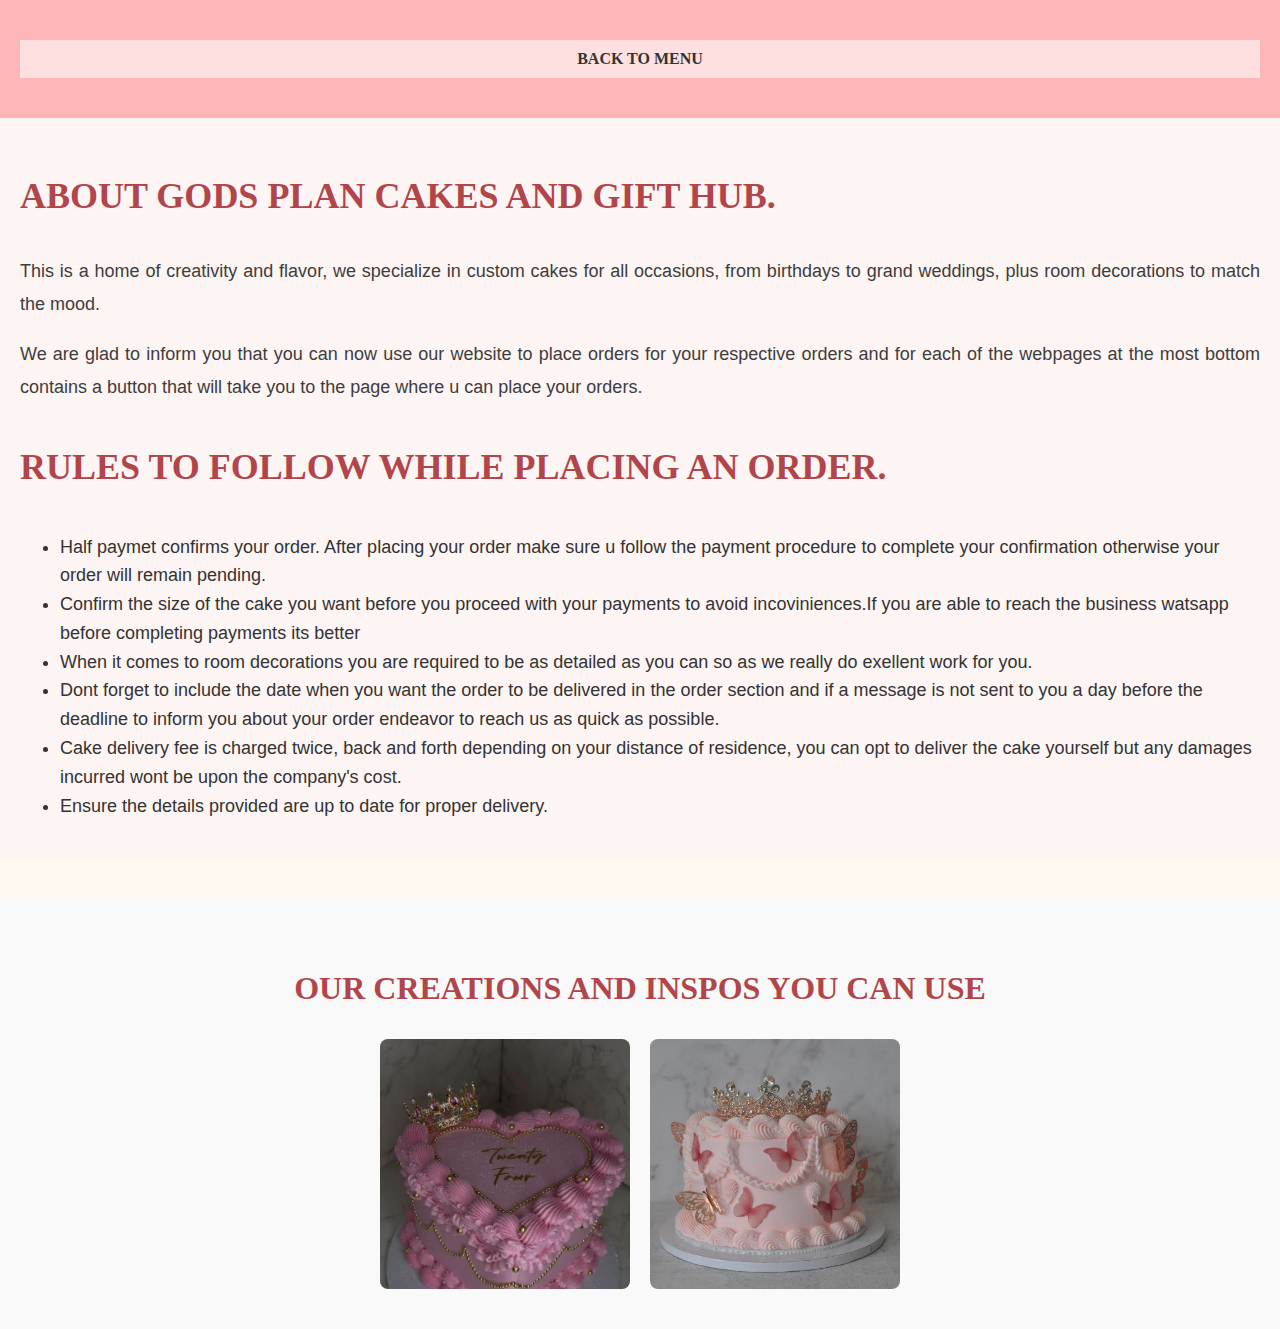
<file: aboutus.html>
<!DOCTYPE html>
<html lang="en">
<head>
    <meta charset="UTF-8">
    <meta name="viewport" content="width=device-width, initial-scale=1.0">
    <title>Document</title>
    <link rel="stylesheet" href="index.css">
</head>
<body>
    <header>
        <nav><a href="index.html">BACK TO MENU</a></nav>
    </header>
    <section class="about-us">
        <h2>ABOUT GODS PLAN CAKES AND GIFT HUB.</h2>
        <p>This is a home of creativity and flavor, we specialize in custom cakes for 
            all occasions, from birthdays to grand weddings, plus room decorations to match
            the mood.
        </p>
        <p>We are glad to inform you that you can now use our website to place orders for your respective orders
            and for each of the webpages at the most bottom contains a button that will take you to the page 
           where u can place your orders. </p>

           <h3>RULES TO FOLLOW WHILE PLACING AN ORDER.</h3>
           <ul>
            <li>Half paymet confirms your order. After placing your order make sure u follow the payment 
                procedure to complete your confirmation otherwise your order will remain pending.</li>
            <li>Confirm the size of the cake you want before you proceed with your payments to avoid
                incoviniences.If you are able to reach the business watsapp before completing payments its better</li>
            <li>When it comes to room decorations you are required to be as detailed as you can so as we really 
                do exellent work for you.</li>
            <li>Dont forget to include the date when you want the order to be delivered in the order section and if 
                a message is not sent to you a day before the deadline to inform you about your order endeavor to reach 
                us as quick as possible.</li>
            <li>Cake delivery fee is charged twice, back and forth depending on your distance of residence, you can opt to deliver the cake yourself 
                but any damages incurred wont be upon the company's cost. </li>
            <li>Ensure the details provided are up to date for proper delivery.</li>
           </ul>
    </section>
   <section class="container">
     <h3>OUR CREATIONS AND INSPOS YOU CAN USE</h3>
     <div class="gallery">
        <div class="card" 
        onclick="this.classlist.toggle('flipped')">
        <div class="card-inner">
            <div class="card-front">
                <img src="bd1.jpg" alt="Front Cake">
            </div>
            <div class="card-back">
                <img src="wedding2.jpg" alt="Back Cake">
            </div>
         </div>
         </div>
         <div class="card" 
         onclick="this.classlist.toggle('flipped')">
         <div class="card-inner">
            <div class="card-front">
                <img src="bd2.jpg" alt="Front Cake">
             </div>
             <div class="card-back">
                <img src="decor1.jpg" alt="Back Cake">
             </div>

         </div>
            

         </div>
       
     </div>
   </section>
</body>
</html>
</file>
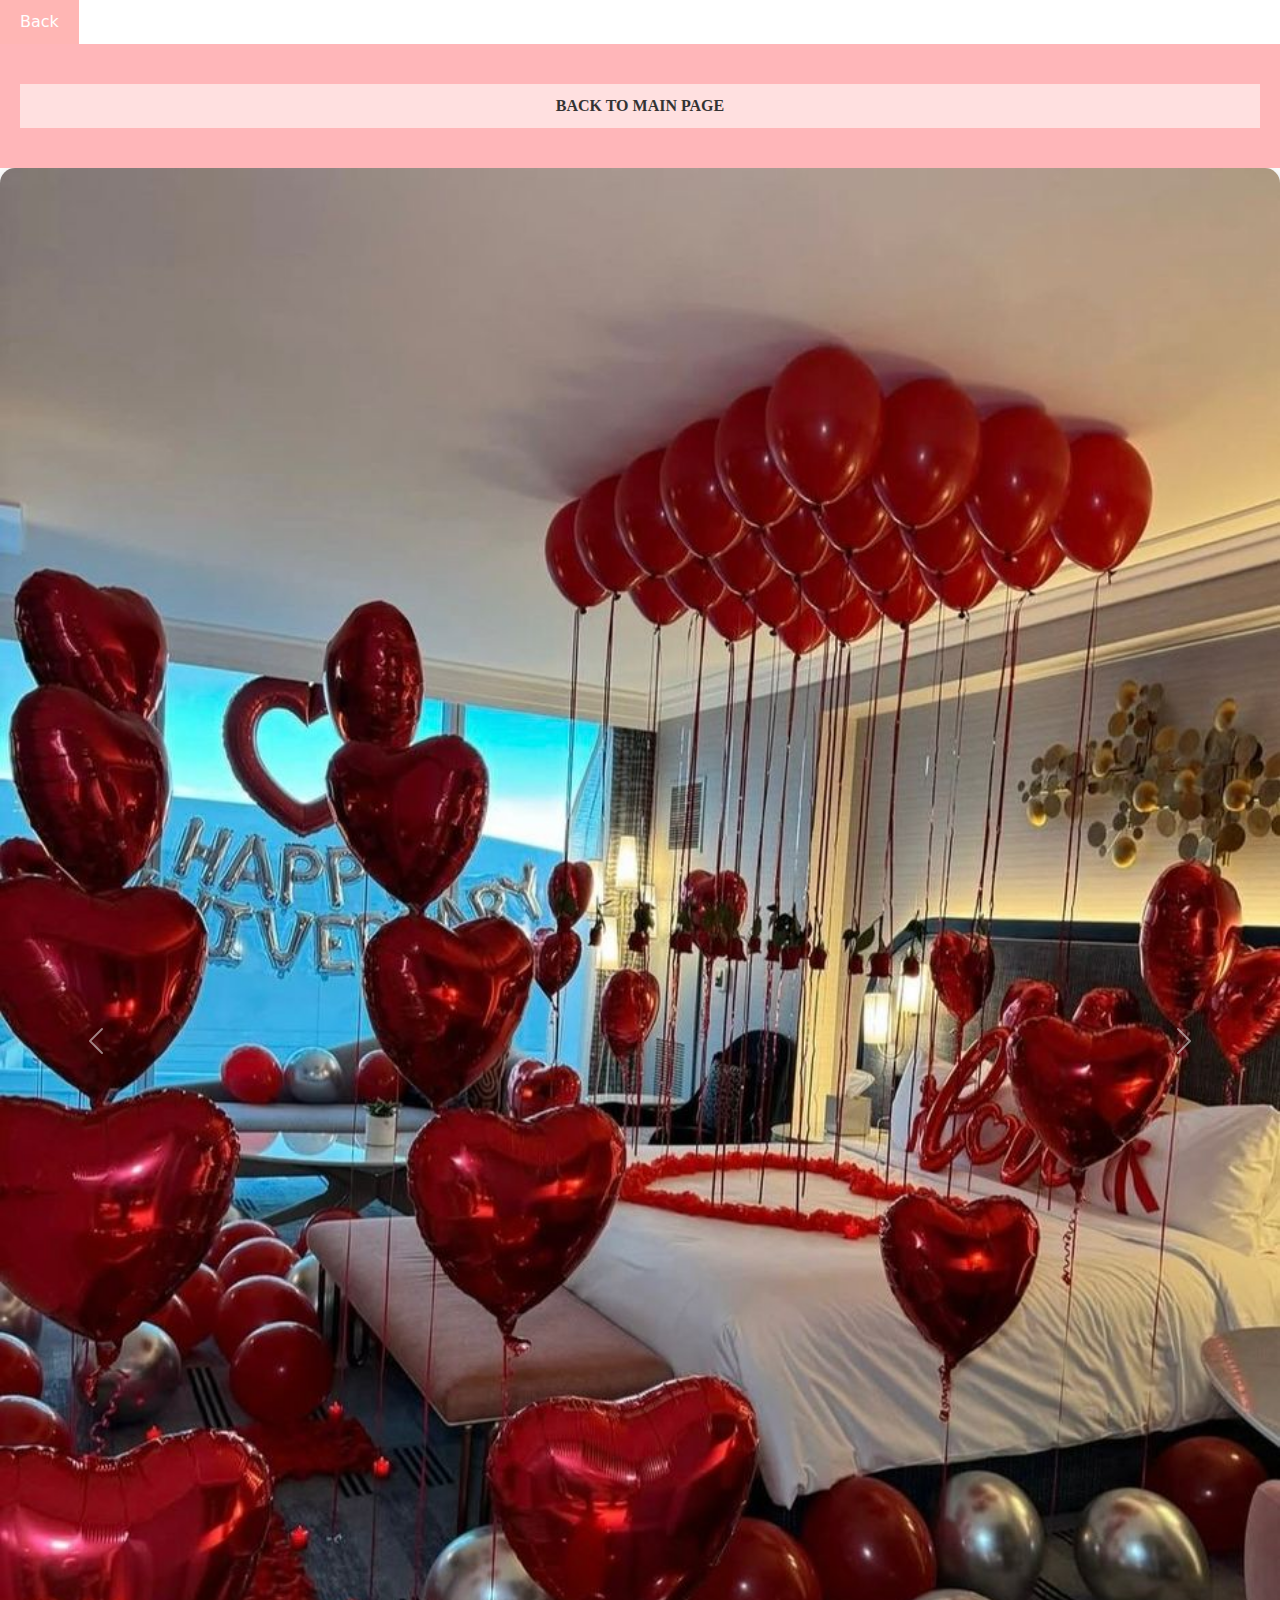
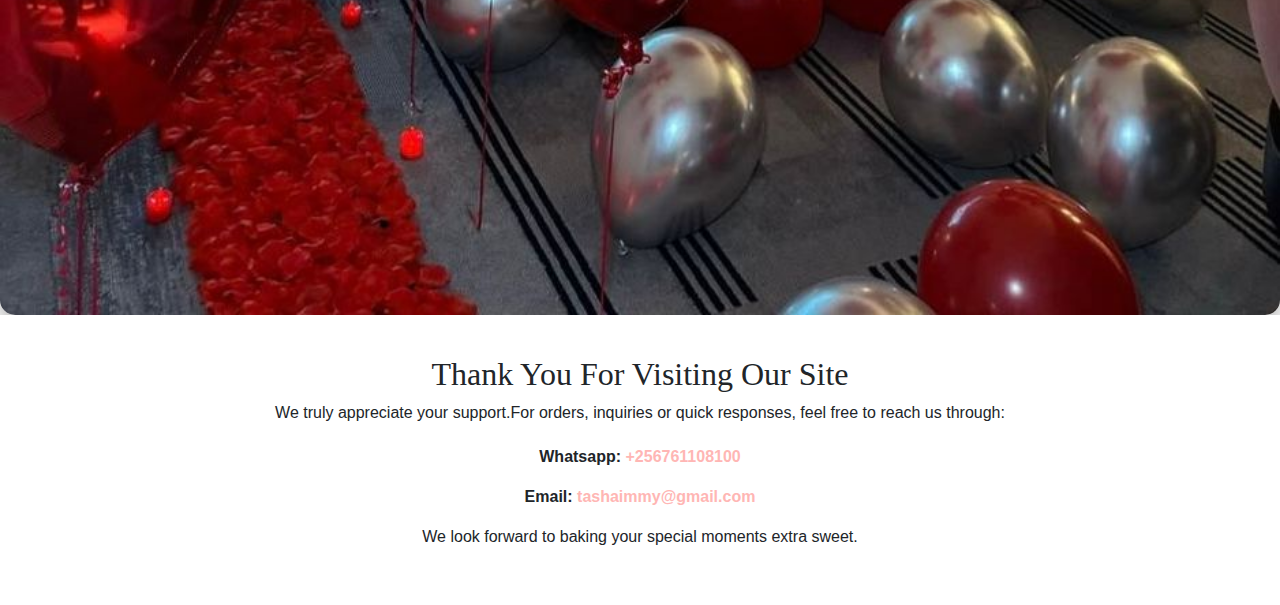
<file: contactpage.html>
<!DOCTYPE html>
<html lang="en">
<head>
    <meta charset="UTF-8">
    <meta name="viewport" content="width=device-width, initial-scale=1.0">
    <title>Document</title>
    <link rel="stylesheet" href="index.css">
<link href="https://cdn.jsdelivr.net/npm/bootstrap@5.3.0/dist/css/bootstrap.min.css" rel="stylesheet">
<script src="https://cdn.jsdelivr.net/npm/bootstrap@5.3.0/dist/js/bootstrap.bundle.min.js"></script>
</head>

<body>
    <button onclick="history.back()">Back</button>
    <header>
        <nav>
            <a href="index.html">BACK TO MAIN PAGE</a>
        </nav>
    </header>
    <section>
        <div id="carouselExample" class="carousel slide" data-bs-ride="false">
  <div class="carousel-inner">
    <div class="carousel-item active">
      <img src="decor5.jpg" class="d-block w-100" alt="Image 1">
    </div>
    <div class="carousel-item">
      <img src="bd5.jpg" class="d-block w-100" alt="Image 2">
    </div>
    <div class="carousel-item">
      <img src="bouquet3.jpg" class="d-block w-100" alt="Image 3">
    </div>
    <div class="carousel-item">
        <img src="wedding3.jpg" class="d-block w-100" alt="Image 4">

    </div>
  </div>

  <button class="carousel-control-prev" type="button" data-bs-target="#carouselExample" data-bs-slide="prev">
    <span class="carousel-control-prev-icon"></span>
  </button>
  <button class="carousel-control-next" type="button" data-bs-target="#carouselExample" data-bs-slide="next">
    <span class="carousel-control-next-icon"></span>
  </button>
    </section>

    <section class="contact-section">
        <h2>Thank You For Visiting Our Site</h2>
        <p>We truly appreciate your support.For orders, inquiries or quick responses, feel free to reach us
            through:
        </p>
        <div class="contact-info">
            <p>
                <strong>Whatsapp:</strong>
                <a href="https://wa.me/256761108100" target="_blank">+256761108100</a>
            </p>
            <p><strong>Email:</strong>
            <a href="mailto:tashaimmy@gmail.com">tashaimmy@gmail.com</a>
            </p>

        </div>
        <p>We look forward to baking your special moments extra sweet.</p>

    </section>

    
</body>
</html>
</file>
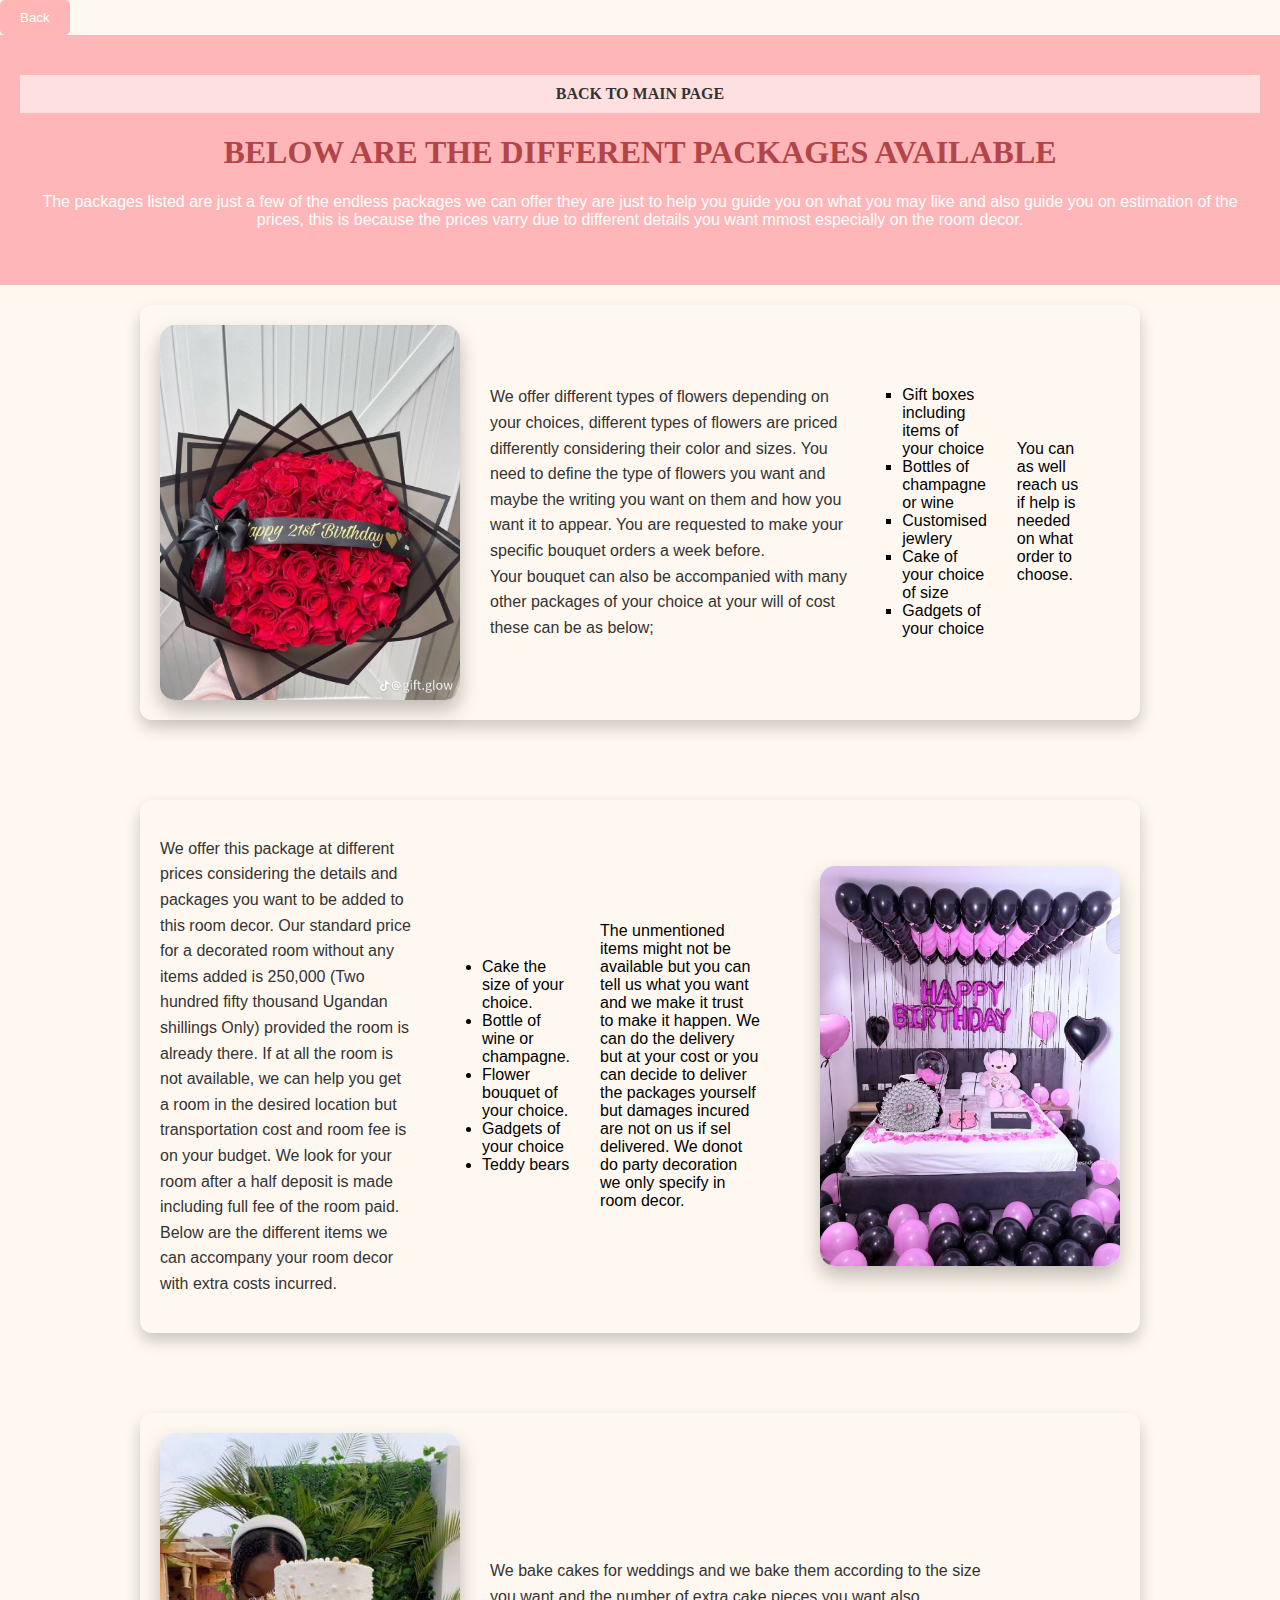
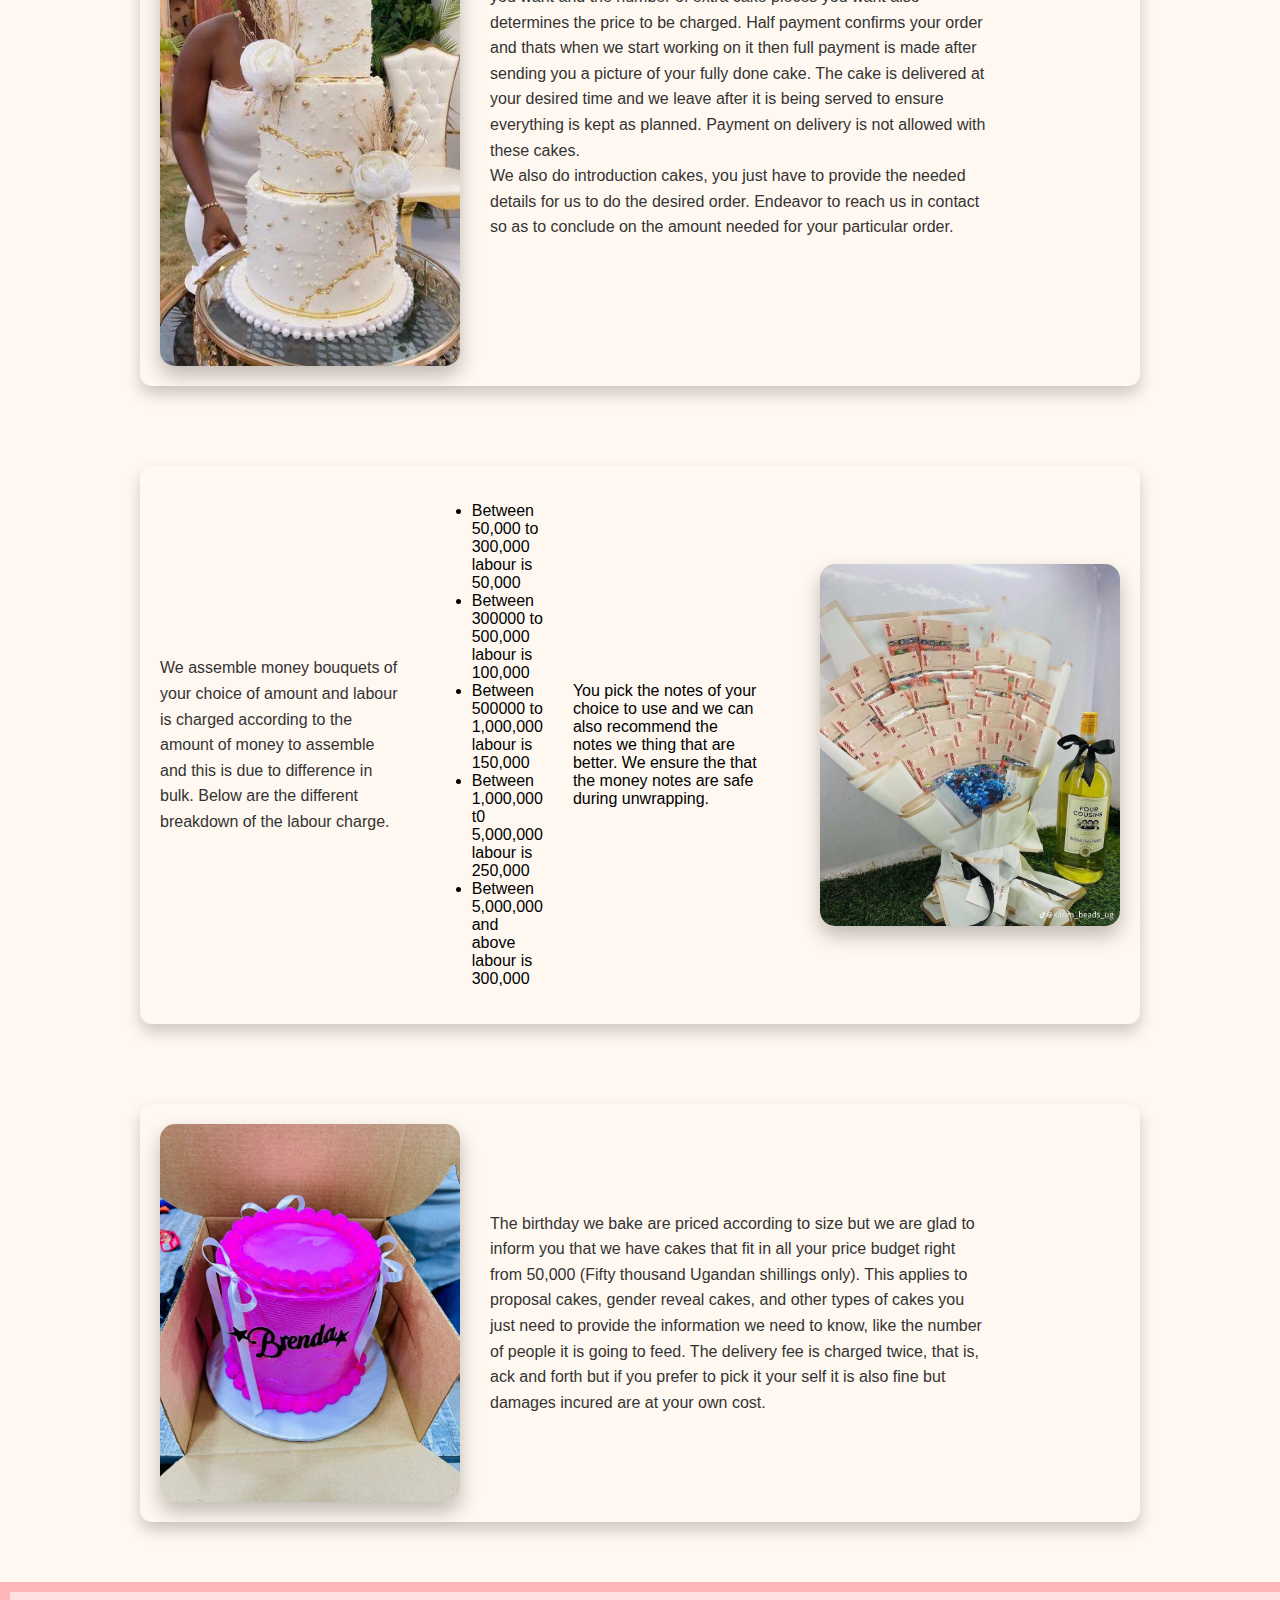
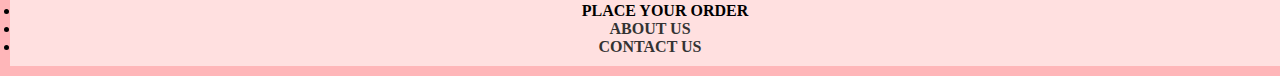
<file: menu.html>
<!DOCTYPE html>
<html lang="en">
<head>
    <meta charset="UTF-8">
    <meta name="viewport" content="width=device-width, initial-scale=1.0">
    <title>Document</title>
    <link rel="stylesheet" href="index.css">
</head>
<body>
    <button onclick="history.back()">Back</button>
    <header>
        <nav><a href="index.html">BACK TO MAIN PAGE</a></nav>
        <h1>BELOW ARE THE DIFFERENT PACKAGES AVAILABLE</h1>
        <P>The packages listed are just a few of the endless packages we can offer they are just to 
            help you guide you on what you may like and also guide you on estimation of the prices, this 
            is because the prices varry due to different details you want mmost especially on the room decor. 
        </P>
    </header>
    <section class="package">
        <div class="package-item">
            <img src="bouquet1.jpg" alt=" Flower Bouquets">
            <p>
                We offer different types of flowers depending on your choices, different types of
                flowers are priced differently considering their color and sizes. You need to define the 
                type of flowers you want and maybe the writing you want on them and how you want it to appear.
                You are requested to make your specific bouquet orders a week before. <br>
                Your bouquet can also be accompanied with many other packages of your choice at your will of 
                cost these can be as below;
                <ul style="list-style-type: square; padding-left: 20px;">
                    <li>Gift boxes including items of your choice</li>
                    <li>Bottles of champagne or wine</li>
                    <li>Customised jewlery </li>
                    <li>Cake of your choice of size</li>
                    <li>Gadgets of your choice</li>
                </ul>
                You can as well reach us if help is needed on what order to choose.
            </p>
        </div>
        <div class="package-item reverse">
            
            <P>
                We offer this package at different prices considering the details and packages you
                want to be added to this room decor. Our standard price for a decorated room without 
                any items added is 250,000 (Two hundred fifty thousand Ugandan shillings Only) provided the 
                room is already there. If at all the room is not available, we can help you get a room
                in the desired location but transportation cost and room fee is on your budget. 
                We look for your room after a half deposit is made including full fee of the room paid. <br>
                Below are the different items we can accompany your room decor with extra costs incurred.
                <ul>
                    <li>Cake the size of your choice.</li>
                    <li>Bottle of wine or champagne.</li>
                    <li>Flower bouquet of your choice.</li>
                    <li>Gadgets of your choice</li>
                    <li>Teddy bears</li>
                </ul>
                The unmentioned items might not be available but you can tell us what you want and we make it 
                trust to make it happen. We can do the delivery but at your cost or you can decide to deliver
                the packages yourself but damages incured are not on us if sel delivered.
                We donot do party decoration we only specify in room decor.
            </P>
                     <img src="decor4.jpg" alt="Room decor package">

      </div>
      <div class="package-item">
        <img src="wedding3.jpg" alt="Wedding Cakes">
        <p>
            We bake cakes for weddings and we bake them according to the size you want and the 
            number of extra cake pieces you want also determines the price to be charged. Half payment confirms 
            your order and thats when we start working on it then full payment is made after sending you a picture of
            your fully done cake. The cake is delivered at your desired time and we leave after it is being served to 
            ensure everything is kept as planned. Payment on delivery is not allowed with these cakes. <br>
            We also do introduction cakes, you just have to provide the needed details for us to do the desired
            order. Endeavor to reach us in contact so as to conclude on the amount needed for your particular order.
        </p>

      </div>
      <div class="package-item reverse">
         <p>
            We assemble money bouquets of your choice of amount and labour is charged according to the 
            amount of money to assemble and this is due to difference in bulk. Below are the different
            breakdown of the labour charge.
            <ul>
                <li>Between 50,000 to 300,000 labour is 50,000</li>
                <li>Between 300000 to 500,000 labour is 100,000</li>
                <li>Between 500000 to 1,000,000 labour is 150,000</li>
                <li>Between 1,000,000 t0 5,000,000 labour is 250,000</li>
                <li>Between 5,000,000 and above labour is 300,000</li>
            </ul>
            You pick the notes of your choice to use and we can also recommend the notes we thing that are 
            better. We ensure the that the money notes are safe during unwrapping.
        </p>
        <img src="bouquet4.jpg" alt="Money Bouquets">

      </div>
      <div class="package-item">
        <img src="bd10.jpg" alt="Birthday Cakes">
        <p>
            The birthday we bake are priced according to size but we are glad to inform you that we have
            cakes that fit in all your price budget right from 50,000 (Fifty thousand Ugandan shillings only).
            This applies to proposal cakes, gender reveal cakes, and other types of cakes you just need 
            to provide the information we need to know, like the number of people it is going to  feed.
            The delivery fee is charged twice, that is, ack and forth but if you prefer to pick it your self it is 
            also fine but damages incured are at your own cost.
        </p>

      </div>


    </section>
<footer>
    <nav>
        <li><a href="orders.html"></a>PLACE YOUR ORDER</li>
        <li><a href="aboutus.html">ABOUT US</a></li>
        <li><a href="contactpage.html">CONTACT US</a></li>
        
    </nav>
</footer>
    
    
</body>
</html>
</file>
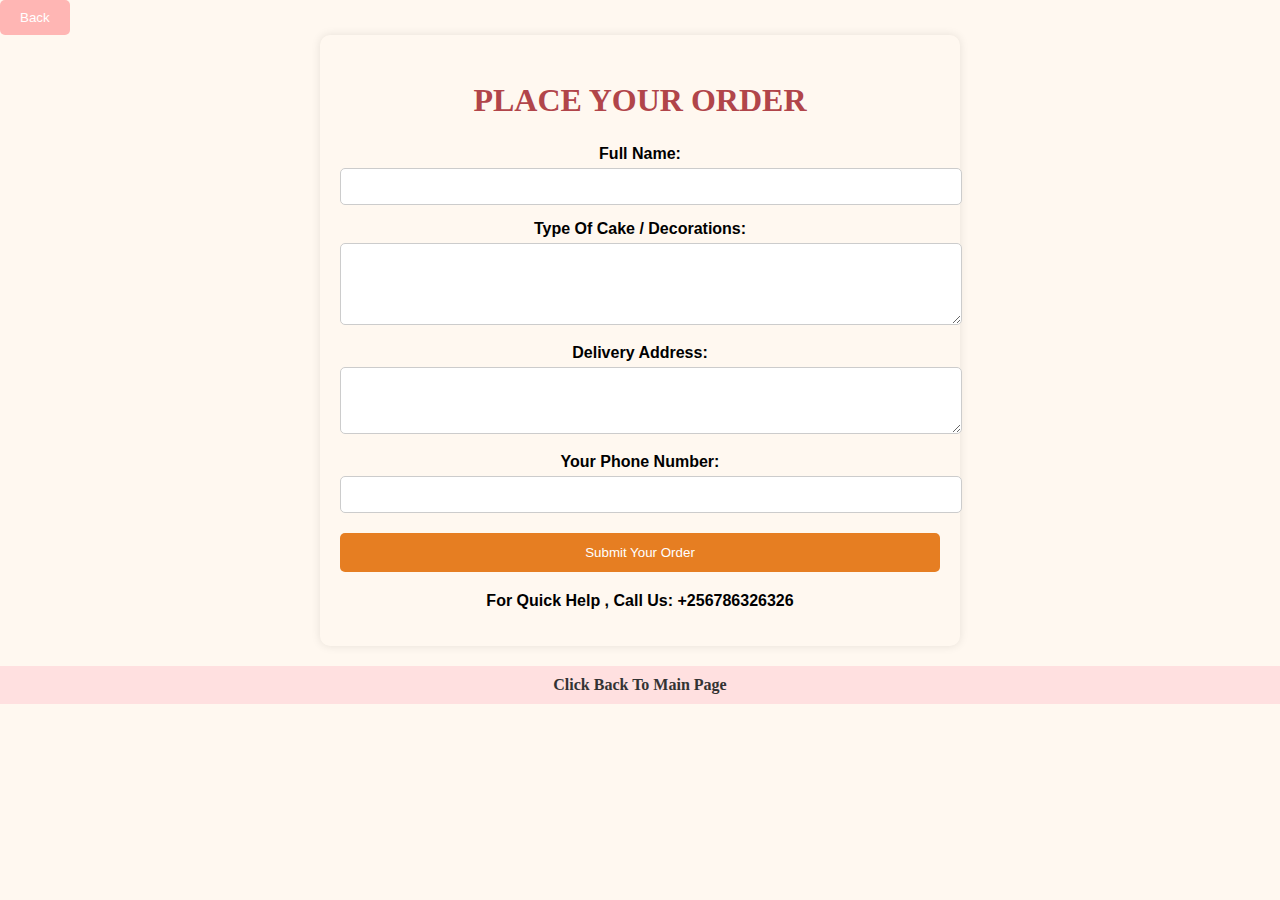
<file: orders.html>
<!DOCTYPE html>
<html lang="en">
<head>
    <meta charset="UTF-8">
    <meta name="viewport" content="width=device-width, initial-scale=1.0">
    <title>Document</title>
    <link rel="stylesheet" href="index.css">
</head>
<body>
    <button onclick="history.back()">Back</button>
   <section class="order-section">
    <h2>PLACE YOUR ORDER</h2>
    <form action="submit_order.php" method="POST">

        <label for="name">Full Name:</label>
        <input type="text" id="name" name="name" required>

        <label for="cake">Type Of Cake / Decorations:</label>
        <textarea name="cake" id="cake" rows="4" required></textarea>

        <label for="address">Delivery Address:</label>
        <textarea name="address" id="address" rows="3"></textarea>
        
        <label for="contact">Your Phone Number:</label>
        <input type="tel" id="contact" name="contact" required>

        <button type="submit">Submit Your Order</button>

     </form>
     <p class="contact-info">For Quick Help , Call Us: <strong>
        +256786326326 
     </strong></p>
    </section>
    <nav>
        <a href="index.html"> Click Back To Main Page</a>
    </nav>

</body>
</html>
</file>
<file: index.css>
body {
    font-family: Arial, Helvetica, sans-serif;
    background-color: #fff8f0;
    margin: 0;
    padding: 0;

}
header {
    background-color: #ffb6b9;
    color: white;
    text-align: center;
    padding: 40px 20px;

}
nav {
    background-color: #ffe0e0;
    padding: 10px;
    text-align: center;
    font-weight: bold;
    color: black;
    font-family: Georgia, 'Times New Roman', Times, serif;
}
h1, h2, h3 {
    font-family: 'Dancing Script', cursive;
    font-size: 2em;
    color: #b1454a;
}

nav a {
    margin: 0 15px;
    text-decoration: none;
    color: #333;
    
}
main {
    padding: 20px;

}
footer {
    background-color: #ffb6b9;
    color: white;
    text-align: center;
    padding: 10px;
    position: relative;
    bottom: 0;
    width: 100%;
}
.slideshow {
    width: 100%;
    height: 100vh; 
    overflow: hidden;

}
.slides {
    width: 100%;
    height: 100%; 
    max-height: none;
    display: block; 
    object-fit: cover; 
    border-radius: 10px;
    box-shadow: 0 4px 10px rgba(0, 0, 0, 0.2);
}

.video-header {
    position: relative;
    height: 100vh; 
    overflow: hidden;

}
.bg-video {
    position: absolute;
    top: 0;
    left: 0;
    min-width: 100%;
    min-height: 100%;
    object-fit: cover;
    z-index: 0;
    filter: blur(6px) brightness(60%);
}
.header-content {
    position: relative;
    z-index: 1;
    color: white;
    text-align: center;
    top: 50%;
    transform: translateY(-50%);
}

.order-section {
    max-width: 600px;
    margin: auto;
    padding:20px;
    background: #fff8f0;
    border-radius: 10px;
    box-shadow: 0 0 10px rgba(0,0,0,0.1);

}
.order-section {
    text-align: center;
    margin-bottom: 20px;
}
form label {
    display: block;
    margin-top: 15px;
    font-weight: bold;
}
form input, form textarea {
    width: 100%;
    padding:10px;
    margin-top: 5px;
    border: 1px solid #ccc;
    border-radius:5px;
}
button[type="submit"] {
    margin-top: 20px;
    width:100%;
    padding: 12px;
    background-color: #e67e22;
    color: white;
    border: none;
    border-radius: 5px;
    cursor: pointer;

}
.contact-info {
    text-align: center;
    margin-top: 20px;
    font-weight: bold;
}
.about-us {
    padding: 20px;
    background-color: #fdf4f4;
    margin-bottom: 40px;
    font-display: playfair;
    line-height: 1.6;
    font-size: 18px;
    color: #333;
    font-family: 'Poppins', sans-serif;
    padding: horizontal;
}
.about-us p {
    color: #3d3d3d;
    font-weight: 400;
    line-height: 1.8;
    text-align: justify;
}

.container {
    padding: 40px;
    background: #f9f9f9;
    text-align: center;
    
}
.gallery {
    display: flex;
    flex-wrap: wrap;
    gap: 20px;
    justify-content: center;
}
.card {
    width:250px;
    height: 250px;
    perspective:1000px;
    cursor: pointer;
}
.card-inner {
    position: relative;
    width: 100%;
    height: 100%;
    transition: 0.6s;
    transform-style: preserve-3d;
     
}

.intro p {
    font-size: 18px;
    color: #3d3d3d;
    font-weight: 400;
    line-height: 1.8;
    text-align: justify;

}

.card.flipped .card-inner {
    transform: rotateY(180deg);
}
.card-front, .card-back {
    position: absolute;
    width: 100%;
    height: 100%;
    backface-visibility: hidden;
}
.card-front img, .card-back img {
    width: 100%;
    height: 100%;
    object-fit: cover;
    border-radius: 8px;
}
.card-back {
    transform: rotateY(180deg);
}
.package-item {
    display: flex;
    align-items: center;
    gap: 30px;
    margin-bottom: 40px;
    box-shadow: 0 8px 16px rgba(0, 0, 0, 0.2);
    padding: 20px;
    border-radius: 12px;
    
}
.package-item img {
    width: 300px;
    height: auto;
    border-radius: 15px;
    box-shadow: 0 10px 20px rgba(0, 0, 0, 0.25);
    object-fit: cover;
    perspective: 1000px;

}
.package-item p {
    font-size: 16px;
    max-width: 500px;
    line-height: 1.6;
    color: #333
}
.package-item reverse {
    flex-direction: row-reverse;
}
button {
    padding:10px 20px;
    background-color: #ffb6b4;
    color:white;
    border: none;
    border-radius: 5px;
    cursor: pointer;
    font-family: 'Poppins', sans-serif;
}
.package {
    display: flex;
    flex-direction: column;
    gap: 40px;
    max-width: 1000px;
    margin: 0 auto;
    padding: 20px;
}

@media (max-width: 768px) {
    .package-item {
        flex-direction: column;
        text-align: center;
    }
    .package-item.reverse {
        flex-direction: column;
    }
    .package-item img {
        width:100%;
        max-width: 400px;
        margin-bottom: 15px;
    }
}
.carousel img {
    height: 400px;
    object-fit: cover;
    border-radius: 15px;
    box-shadow: 0 10px 20px rgba(0, 0, 0, 0.3);
    transform: perspective(1000px) rotateY(0deg);
    transition: transform 0.5s ease, box-shadow 0.5s ease;
    
}
.carousel img:hover {
    transform: perspective(1000px)
    rotateY(2deg) scale(1.02);
    box-shadow: 0 15px 30px rgba(0,0,0,0.4);

}
.carousel-item img {
    width: 100%;
    height: auto;
    object-fit: contain;
}
.contact-section {
    text-align: center;
    padding: 40px 20px;
    font-family: 'Poppins', sans-serif;
}
.contact-info a {
    color: #ffb6b4;
    text-decoration: none;
    font-weight: bold;
}
.contact-info a:hover {
    text-decoration: underline;
}
</file>
